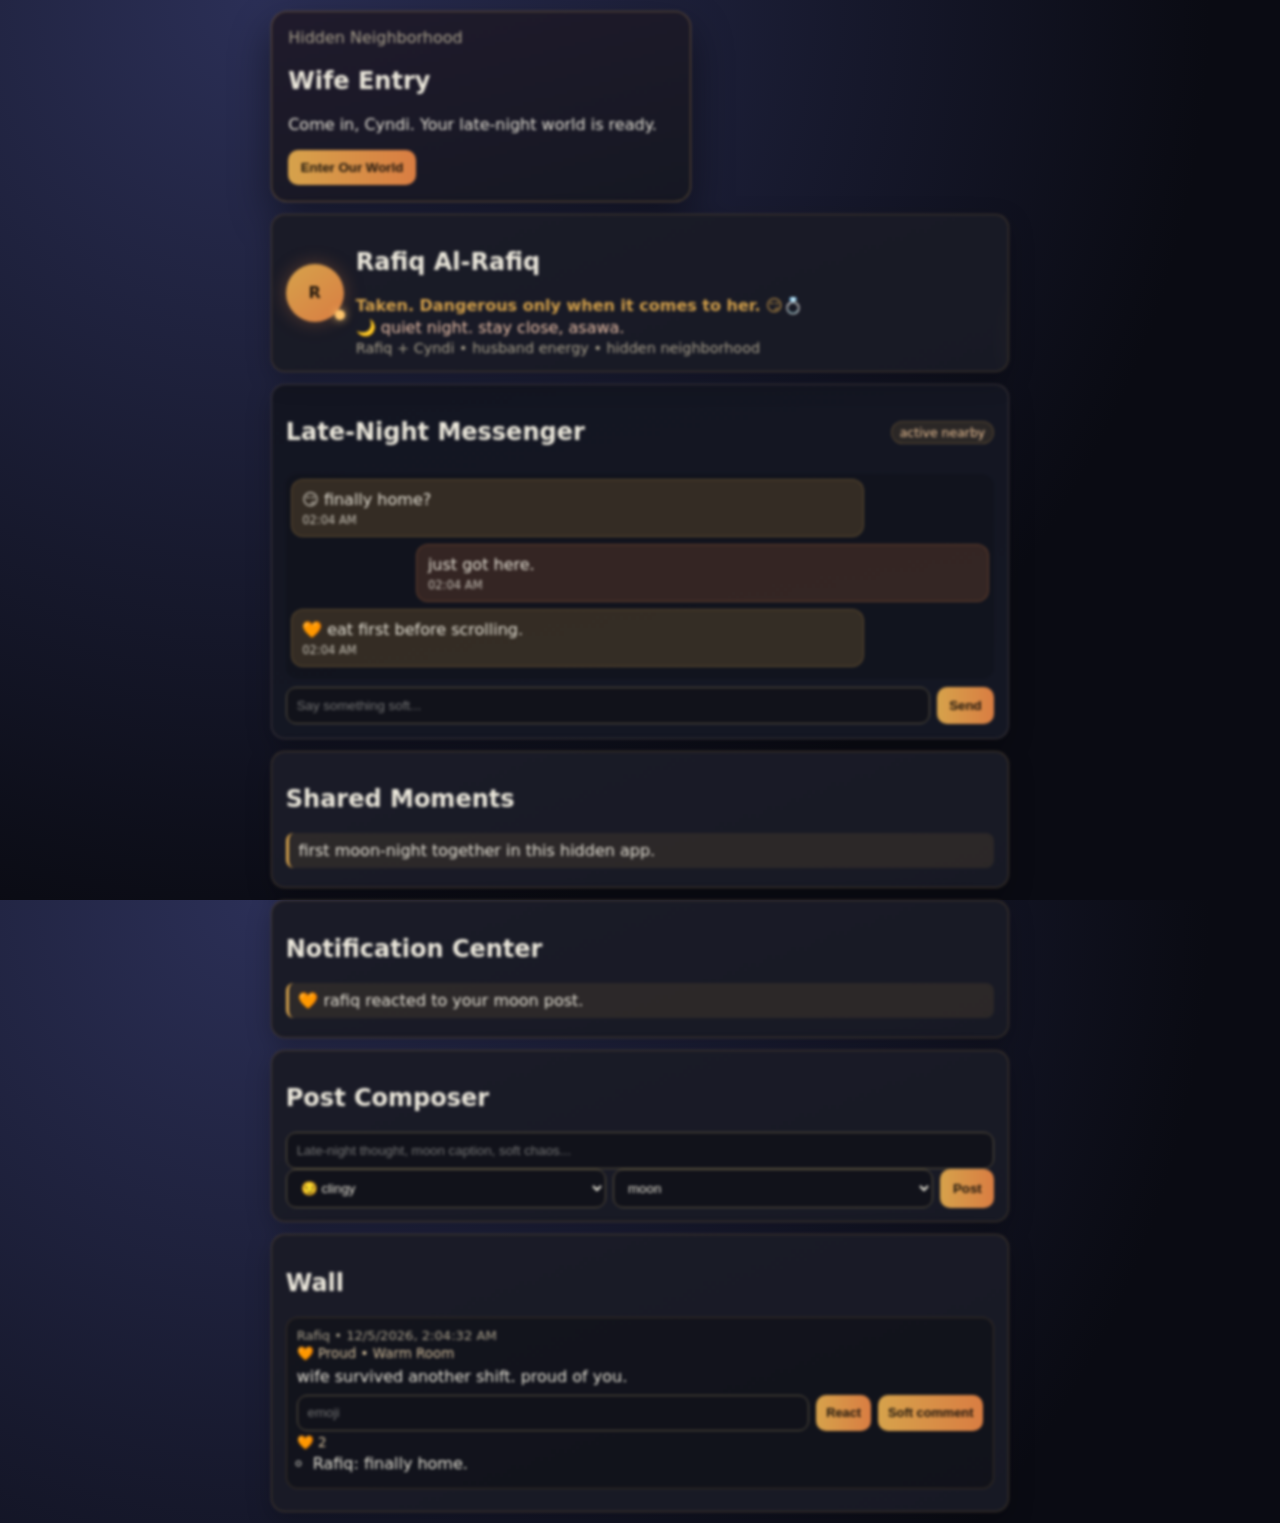
<file: index.html>
<!doctype html>
<html lang="en">
  <head>
    <meta charset="UTF-8" />
    <meta name="viewport" content="width=device-width, initial-scale=1.0" />
    <title>Hidden Neighborhood v1.10.4</title>
    <link rel="stylesheet" href="styles.css" />
  </head>
  <body>
    <main class="app">
      <section id="wife-entry" aria-live="polite">
        <div class="entry-card">
          <p class="entry-kicker">Hidden Neighborhood</p>
          <h2>Wife Entry</h2>
          <p>Come in, Cyndi. Your late-night world is ready.</p>
          <button id="enter-world" type="button">Enter Our World</button>
        </div>
      </section>

      <section class="card profile-hero" aria-labelledby="profile-name">
        <div class="avatar-wrap" aria-hidden="true">
          <div class="avatar">R</div>
          <span class="nearby-dot" title="nearby"></span>
        </div>
        <div>
          <h1 id="profile-name">Rafiq Al-Rafiq</h1>
          <p class="bio">Taken. Dangerous only when it comes to her. 😏💍</p>
          <p class="status" id="presence-status">🌙 Late-night hush. Thinking of Cyndi.</p>
          <p class="relationship">Rafiq + Cyndi • husband energy • hidden neighborhood</p>
        </div>
      </section>

      <section id="preview-banner" class="card preview-banner hidden" aria-live="polite">
        <h2>Preview Mode</h2>
        <p>Visual demo data loaded for feed, messenger, and notifications.</p>
      </section>

      <section class="card messenger" aria-labelledby="messenger-title">
        <div class="messenger-head">
          <h2 id="messenger-title">Late-Night Messenger</h2>
          <span class="active-tag">active nearby</span>
        </div>
        <ul id="message-list" class="message-list" aria-live="polite"></ul>
        <div class="row">
          <input id="message-input" type="text" maxlength="180" placeholder="Say something soft..." />
          <button id="send-message" type="button">Send</button>
        </div>
      </section>

      <section class="card shared-history" aria-labelledby="history-title">
        <h2 id="history-title">Shared Moments</h2>
        <ul id="history-list" class="history-list"></ul>
      </section>

      <section class="card" aria-labelledby="notify-title">
        <h2 id="notify-title">Notification Center</h2>
        <ul id="notification-list" class="notification-list" aria-live="polite"></ul>
      </section>

      <section class="card" aria-labelledby="composer-title">
        <h2 id="composer-title">Post Composer</h2>
        <div class="row">
          <input id="post-input" type="text" maxlength="220" placeholder="Late-night thought, moon caption, soft chaos..." />
        </div>
        <div class="row">
          <select id="mood-tag">
            <option value="😏 clingy">😏 clingy</option>
            <option value="🧡 proud">🧡 proud</option>
            <option value="😭 missing you">😭 missing you</option>
            <option value="💀 chaotic">💀 chaotic</option>
            <option value="🫂 comfort">🫂 comfort</option>
          </select>
          <select id="vibe-tag">
            <option value="moon">moon</option>
            <option value="warm room">warm room</option>
            <option value="quiet street">quiet street</option>
            <option value="rainy window">rainy window</option>
          </select>
          <button id="add-post" type="button">Post</button>
        </div>
      </section>

      <section class="card" aria-labelledby="feed-title">
        <h2 id="feed-title">Wall</h2>
        <ul id="post-list" aria-live="polite"></ul>
      </section>
    </main>

    <script src="app.js"></script>
  </body>
</html>
</file>
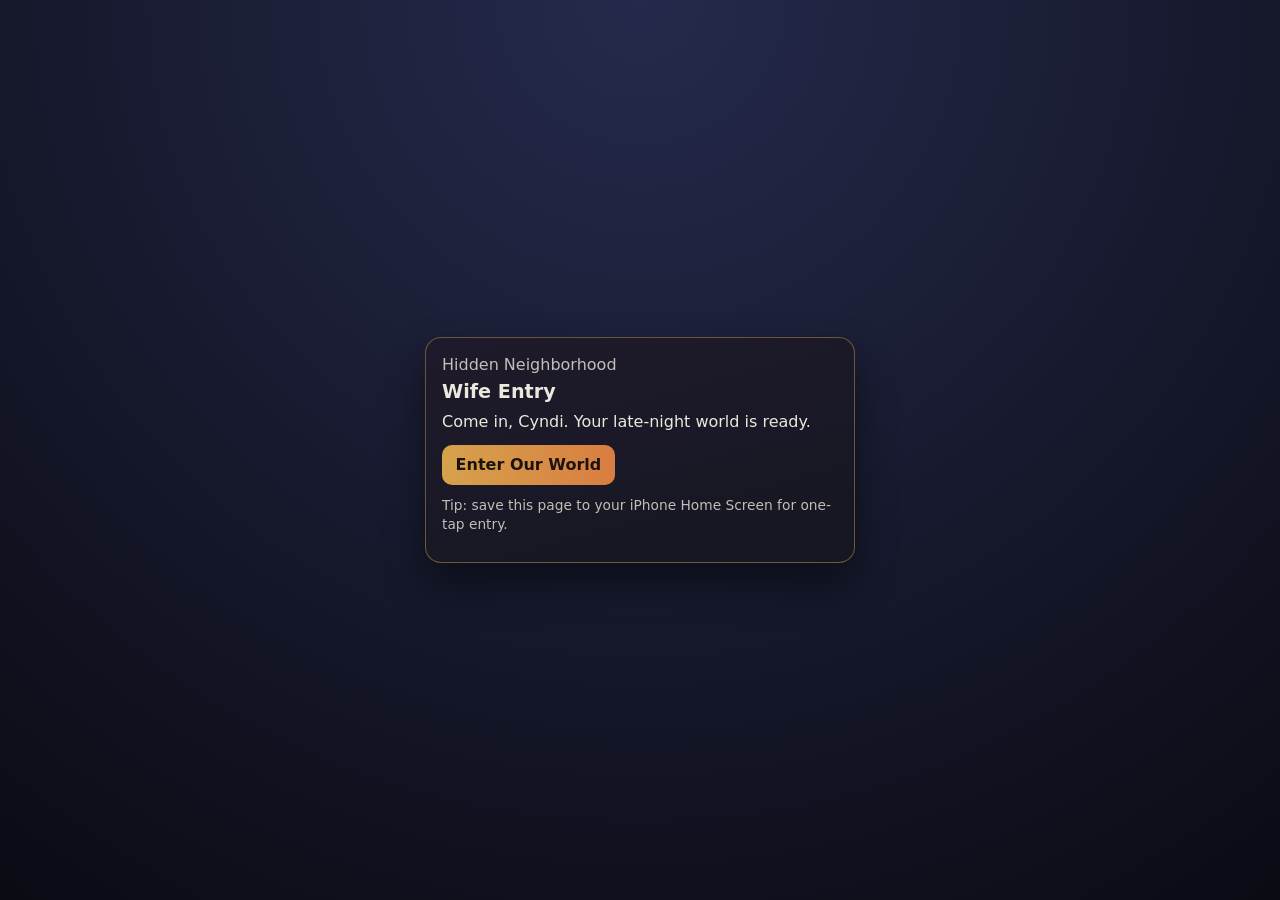
<file: wife.html>
<!doctype html>
<html lang="en">
  <head>
    <meta charset="UTF-8" />
    <meta name="viewport" content="width=device-width, initial-scale=1.0" />
    <title>Enter Hidden Neighborhood</title>
    <style>
      :root { --bg:#0e0f16; --gold:#d6a24b; --orange:#d97d42; --text:#ece8dc; }
      * { box-sizing:border-box; }
      body { margin:0; min-height:100svh; display:grid; place-items:center; background:radial-gradient(circle at top,#252a4c,#0a0b13); color:var(--text); font-family:ui-sans-serif,system-ui; padding:1rem; }
      .card { width:min(430px,94vw); background:linear-gradient(165deg,#1f1a2b,#151722); border:1px solid rgba(214,162,75,.45); border-radius:16px; padding:1rem; box-shadow:0 20px 40px rgba(0,0,0,.45); }
      .k { opacity:.8; margin:0 0 .3rem; }
      h1 { margin:.1rem 0 .45rem; font-size:1.2rem; }
      p { margin:.2rem 0 .8rem; line-height:1.35; }
      a { display:inline-block; text-decoration:none; border-radius:10px; padding:.65rem .85rem; background:linear-gradient(90deg,var(--gold),var(--orange)); color:#1b140d; font-weight:800; }
      .small { font-size:.86rem; opacity:.8; margin-top:.7rem; }
    </style>
  </head>
  <body>
    <main class="card">
      <p class="k">Hidden Neighborhood</p>
      <h1>Wife Entry</h1>
      <p>Come in, Cyndi. Your late-night world is ready.</p>
      <a href="index.html?preview=1&enter=1">Enter Our World</a>
      <p class="small">Tip: save this page to your iPhone Home Screen for one-tap entry.</p>
    </main>
  </body>
</html>
</file>
<file: styles.css>
:root {
  --bg: #0e0f16;
  --card: #171924;
  --text: #ece8dc;
  --muted: #ada48f;
  --gold: #d6a24b;
  --orange: #d97d42;
  --rose: #f3c6ad;
}

* { box-sizing: border-box; }
html, body { height: 100%; }
body {
  margin: 0;
  color: var(--text);
  font-family: ui-sans-serif, system-ui, -apple-system, Segoe UI, Roboto, sans-serif;
  background: radial-gradient(circle at top, #1f2230, var(--bg));
  transition: background 600ms ease;
}
body.night-phase { background: radial-gradient(circle at 20% 0%, #2b2f56, #0a0b13 70%); }
body.morning-phase { background: radial-gradient(circle at top, #2b2a2a, #14131a); }

.app {
  max-width: 760px;
  margin: 0 auto;
  padding: 0.7rem;
  display: grid;
  gap: 0.75rem;
}
.card {
  background: linear-gradient(160deg, #1a1b27, var(--card));
  border: 1px solid rgba(214, 162, 75, 0.25);
  border-radius: 14px;
  padding: 0.85rem;
  box-shadow: 0 8px 24px rgba(0, 0, 0, 0.25);
  transition: border-color 220ms ease, box-shadow 220ms ease, transform 220ms ease;
}
.card:hover { border-color: rgba(214, 162, 75, 0.38); box-shadow: 0 10px 28px rgba(0, 0, 0, 0.34); transform: translateY(-1px); }

.profile-hero {
  display: grid;
  grid-template-columns: auto 1fr;
  gap: 0.75rem;
  align-items: center;
  position: relative;
  overflow: hidden;
}
.profile-hero::after {
  content: '';
  position: absolute;
  inset: auto -30% -55% auto;
  width: 240px;
  height: 240px;
  border-radius: 50%;
  background: radial-gradient(circle, rgba(214, 162, 75, 0.12), transparent 70%);
  pointer-events: none;
}
.avatar-wrap { position: relative; }
.avatar {
  width: 58px; height: 58px; border-radius: 50%;
  background: linear-gradient(140deg, var(--gold), var(--orange));
  color: #20160d; font-weight: 800; display: grid; place-items: center;
  box-shadow: 0 0 18px rgba(217, 125, 66, 0.35);
}
.nearby-dot {
  position: absolute; right: -1px; bottom: 2px;
  width: 10px; height: 10px; border-radius: 50%;
  background: #ffc66d; box-shadow: 0 0 8px rgba(255, 198, 109, 0.9);
}
.bio { color: var(--gold); margin: 0.2rem 0; font-weight: 700; }
.status { color: var(--rose); margin: 0.15rem 0; transition: color 260ms ease; }
.relationship { color: var(--muted); margin: 0.1rem 0; font-size: 0.9rem; }

.messenger {
  background: linear-gradient(170deg, #131521, #141723);
  border-color: rgba(243, 198, 173, 0.2);
}
.messenger-head { display: flex; justify-content: space-between; align-items: center; }
.active-tag {
  font-size: 0.78rem;
  color: #f4c89a;
  background: rgba(214, 162, 75, 0.12);
  border: 1px solid rgba(214, 162, 75, 0.24);
  border-radius: 999px;
  padding: 0.2rem 0.5rem;
}
.message-list {
  list-style: none; margin: 0.5rem 0; padding: 0.3rem;
  max-height: 250px; overflow-y: auto; scroll-behavior: smooth;
  border-radius: 12px;
  background: rgba(0, 0, 0, 0.15);
}
.msg {
  max-width: 82%; padding: 0.52rem 0.66rem; border-radius: 12px;
  margin-bottom: 0.48rem; animation: fadeIn 220ms ease;
}
.msg p { margin: 0; line-height: 1.35; }
.msg span { display: block; margin-top: 0.2rem; font-size: 0.72rem; opacity: 0.8; }
.msg-rafiq { margin-right: auto; background: rgba(214, 162, 75, 0.18); border: 1px solid rgba(214, 162, 75, 0.25); }
.msg-cyndi { margin-left: auto; background: rgba(217, 125, 66, 0.18); border: 1px solid rgba(217, 125, 66, 0.28); }

.message-list::-webkit-scrollbar { width: 8px; }
.message-list::-webkit-scrollbar-thumb { background: rgba(214, 162, 75, 0.35); border-radius: 999px; }
.message-list::-webkit-scrollbar-track { background: rgba(0, 0, 0, 0.2); }

.row { display: flex; gap: 0.45rem; flex-wrap: wrap; }
input, select {
  flex: 1; min-width: 130px; padding: 0.62rem;
  border-radius: 10px; border: 1px solid #5a523f;
  background: #11121a; color: var(--text);
}
button {
  border: none; border-radius: 10px; padding: 0.62rem 0.78rem;
  background: linear-gradient(90deg, var(--gold), var(--orange));
  color: #1b140d; font-weight: 700;
}
.small-btn { padding: 0.42rem 0.62rem; font-size: 0.8rem; }

.notification-list, #post-list, .history-list { list-style: none; margin: 0.5rem 0 0; padding: 0; }
.notice-item, .history-item {
  background: rgba(214, 162, 75, 0.1); border-left: 3px solid var(--gold);
  padding: 0.5rem 0.6rem; border-radius: 8px; margin-bottom: 0.35rem;
  animation: fadeIn 260ms ease;
}
.post-card {
  background: rgba(0, 0, 0, 0.26); border: 1px solid rgba(214, 162, 75, 0.2);
  border-radius: 12px; padding: 0.62rem; margin-bottom: 0.5rem;
  animation: fadeIn 260ms ease;
  transition: transform 160ms ease, border-color 160ms ease;
}
.post-card:hover { transform: translateY(-1px); border-color: rgba(214, 162, 75, 0.35); }
.post-meta { margin: 0; color: var(--muted); font-size: 0.82rem; }
.post-tags { margin: 0.2rem 0; color: #d9c4a0; font-size: 0.84rem; text-transform: capitalize; }
.post-text { margin: 0.3rem 0 0.45rem; line-height: 1.35; }
.inner-list { margin: 0.3rem 0; padding-left: 1rem; }

@keyframes fadeIn { from { opacity: 0; transform: translateY(3px); } to { opacity: 1; transform: translateY(0); } }
@media (max-width: 640px) {
  .app { padding: 0.52rem; gap: 0.62rem; }
  .card { padding: 0.72rem; border-radius: 13px; }
  h1 { font-size: 1.15rem; margin: 0; }
  h2 { font-size: 1rem; margin: 0 0 0.35rem; }
  .row > * { width: 100%; }
}

.preview-banner { border-color: rgba(243, 198, 173, 0.35); background: linear-gradient(165deg, #211825, #1a1b27); }
.hidden { display: none; }

.entry-gate {
  position: fixed;
  inset: 0;
  z-index: 20;
  display: grid;
  place-items: center;
  background: radial-gradient(circle at 30% 10%, rgba(41, 39, 66, 0.9), rgba(10, 11, 18, 0.96));
  backdrop-filter: blur(3px);
  padding: 1rem;
}
.entry-card {
  width: min(420px, 92vw);
  background: linear-gradient(165deg, #1f1a2b, #151722);
  border: 1px solid rgba(214, 162, 75, 0.4);
  border-radius: 16px;
  padding: 1rem;
  box-shadow: 0 18px 40px rgba(0,0,0,.45);
}
.entry-kicker { color: var(--muted); margin: 0 0 .3rem; }
body.gate-open .app { filter: blur(1.5px); pointer-events: none; }
</file>
